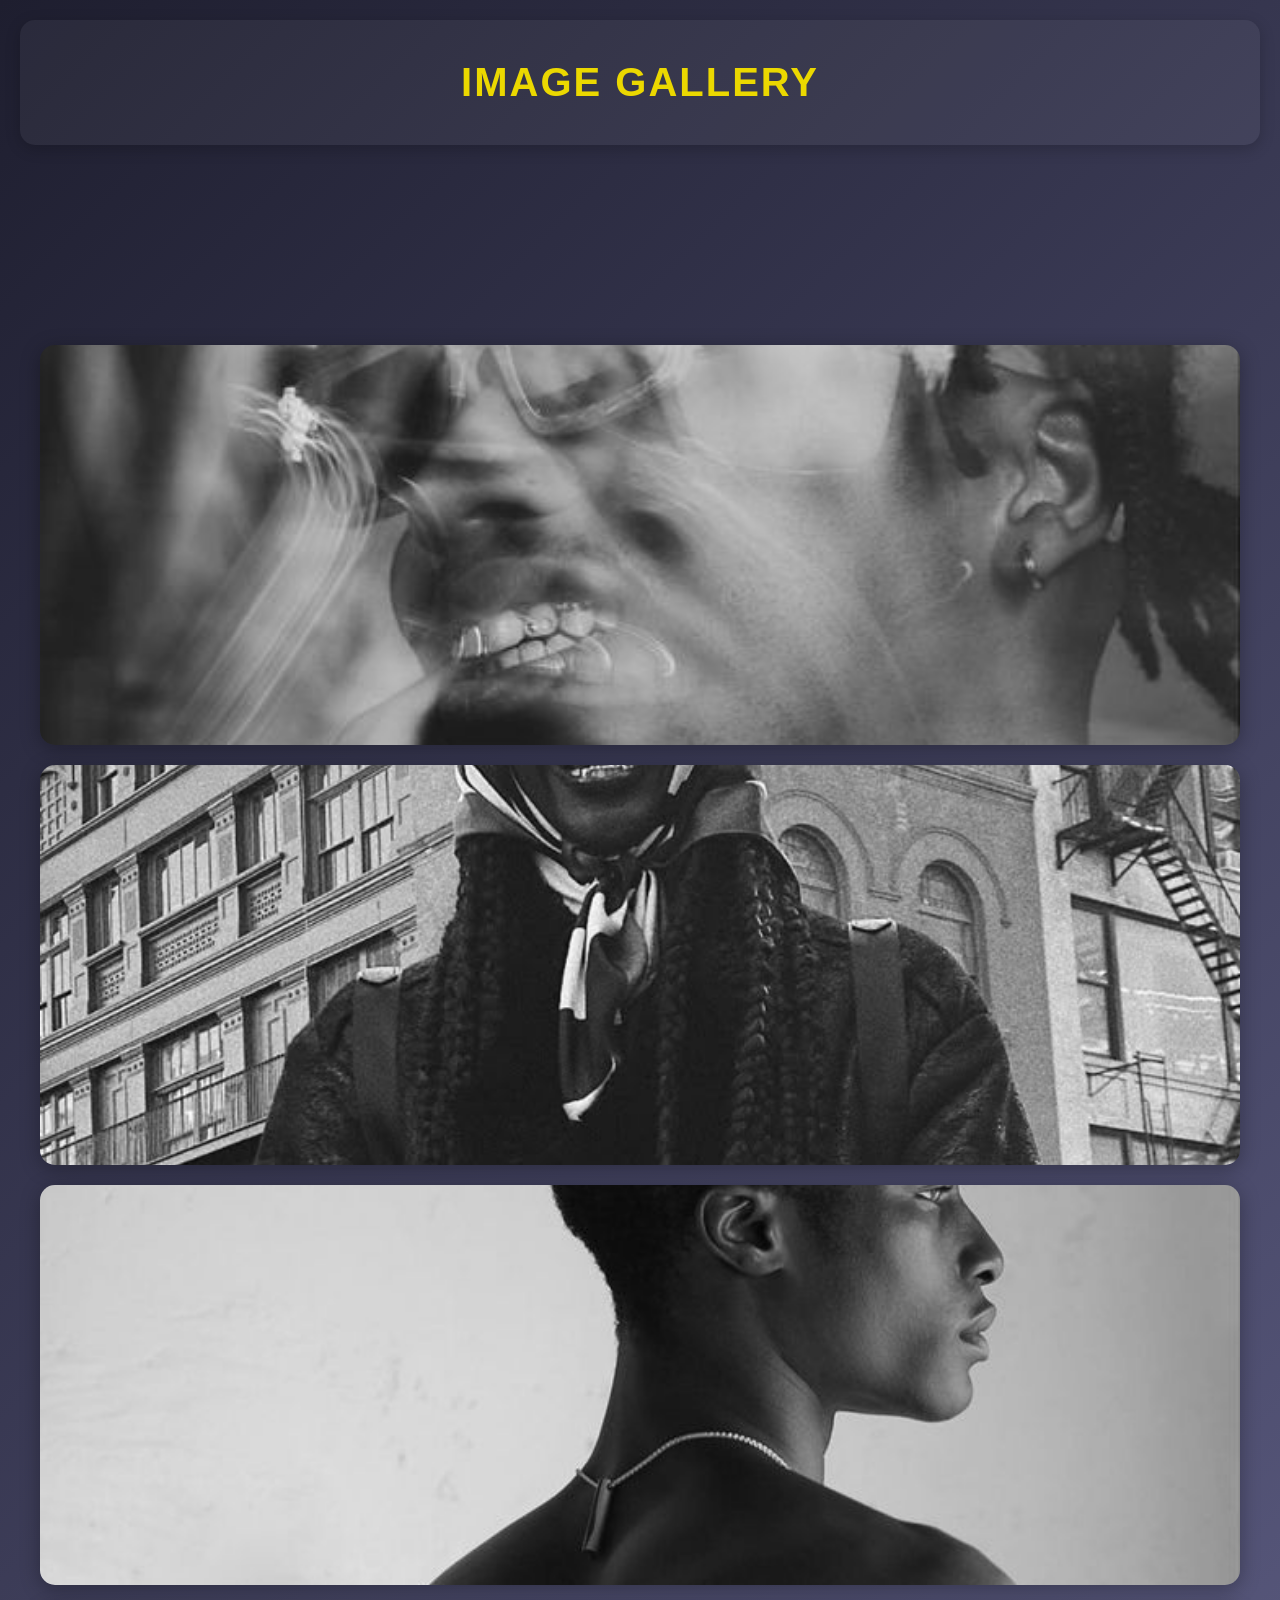
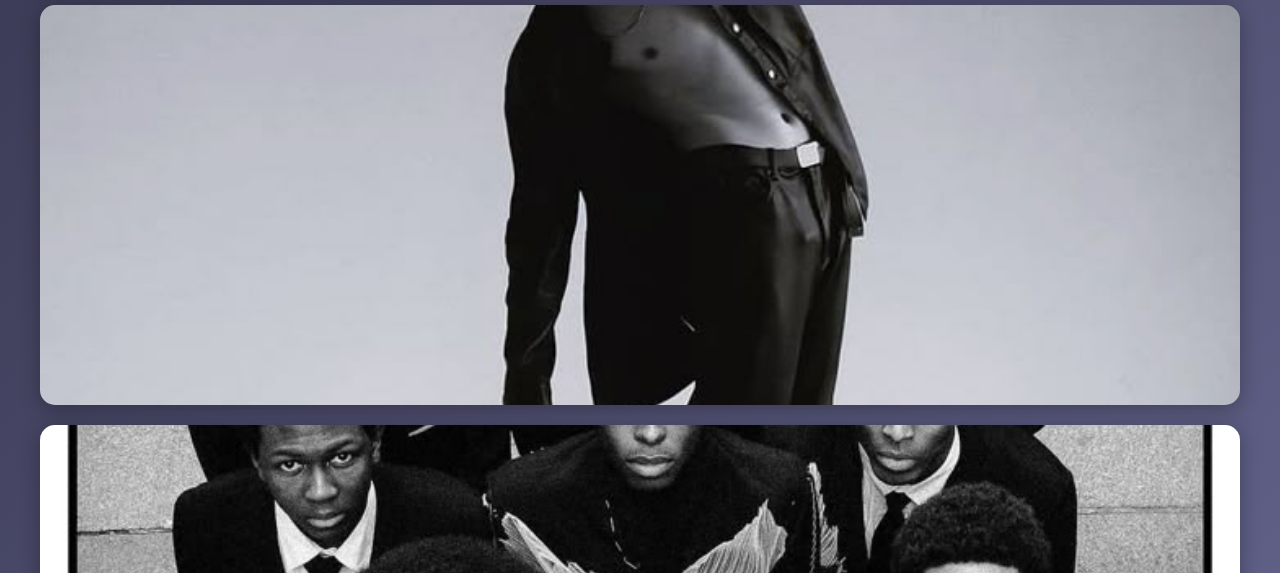
<file: index.html>
<!DOCTYPE html>
<html lang="en">
<head>
    <meta charset="UTF-8">
    <meta name="viewport" content="width=device-width, initial-scale=1.0">
    <title>Sleek Image Gallery</title>
    <link rel="stylesheet" href="styles.css">
</head>
<body>
    <div class="header">
        <h1>Image Gallery</h1>
    </div>

    <div class="gallery">
        <div class="gallery-item">
            <img data-src="a9f3153e-8345-456c-a284-68b29139c97b.jpeg" alt="Image 1" class="lazy">
            <div class="caption">
                
                <p>A sleek description for this image.</p>
            </div>
        </div>
        <div class="gallery-item">
            <img data-src="ab320fed-6595-431e-a168-d07880cf7b4a.jpeg" alt="Image 2" class="lazy">
            <div class="caption">
                
                <p>Another cool caption here.</p>
            </div>
        </div>
        <div class="gallery-item">
            <img data-src="270fbbdf-ad65-414a-b800-87e4e9631450.jpeg" alt="Image 3" class="lazy">
            <div class="caption">
                
                <p>Short and sweet.</p>
            </div>
        </div>
        <div class="gallery-item">
            <img data-src="0028a254-66f3-4940-861b-f3988648e202.jpeg" alt="Image 4" class="lazy">
            <div class="caption">
                
                <p>Reform.</p>
            </div>
        </div>
        <div class="gallery-item">
            <img data-src="c628e23b-bc40-4ab5-9217-a577077f2ed7.jpeg" alt="Image 5" class="lazy">
            <div class="caption">
                
                <p>Exploring new horizons.</p>
            </div>
        </div>
        <div class="gallery-item">
            <img data-src="cd12cb91-49bd-4a21-afbd-3b5f3f33c9b0.jpeg" alt="Image 6" class="lazy">
            <div class="caption">
               
                <p>Anti.</p>
            </div>
        </div>
        <div class="gallery-item">
            <img data-src="We belong to each other.jpeg" alt="Image 7" class="lazy">
            <div class="caption">
               
                <p>Steeze.</p>
            </div>
        </div>
        <div class="gallery-item">
            <img data-src="ed9030bb-042e-4cc5-b2c3-a80355518120.jpeg" alt="Image 8" class="lazy">
            <div class="caption">
                
                <p>Hover.</p>
            </div>
        </div>
        <div class="gallery-item">
            <img data-src="eaaafa03-152b-4b48-b76b-abafc5b3786f.jpeg" alt="Image 9" class="lazy">
            <div class="caption">
                
                <p>A touch of elegance.</p>
            </div>
        </div>
        <div class="gallery-item">
            <img data-src="Best of Black and White Street Photography on 500px.jpeg" alt="Image 10" class="lazy">
            <div class="caption">
                
                <p>MODISH.</p>
            </div>
        </div>
    </div>

    <div class="footer">
        <div class="social-links">
           
            <a href="https://www.instagram.com/bahetzee?igsh=MXkwNmhlNXl2cDZmcQ%3D%3D&utm_source=qr" target="_blank">Instagram</a>
            
        </div>
    </div>

    <script src="script.js"></script>
</body>
</html>
</file>
<file: styles.css>
* {
    margin: 0;
    padding: 0;
    box-sizing: border-box;
    font-family: 'Arial', sans-serif;
}

body {
    min-height: 100vh;
    background: linear-gradient(135deg, #1e1e2f 0%, #8f8fc6 100%);
    color: #fff;
    padding: 20px;
}

/* Header */
.header {
    text-align: center;
    padding: 40px 0;
    background: rgba(255, 255, 255, 0.05);
    border-radius: 15px;
    margin-bottom: 200px;
    box-shadow: 0 4px 15px rgba(0, 0, 0, 0.2);
}

.header h1 {
    font-size: 2.5em;
    letter-spacing: 2px;
    text-transform: uppercase;
    color: #ebd800;
}

/* Gallery Grid */
.gallery {
    display: grid;
    grid-template-columns: repeat(auto-fit, minmax(300px, 1fr));
    gap: 20px;
    max-width: 1200px;
    margin: 0 auto;
    position: relative; 
}

.gallery-item {
    position: relative;
    overflow: hidden;
    border-radius: 15px;
    box-shadow: 0 4px 20px rgba(0, 0, 0, 0.3);
    transition: transform 0.3s ease;
    z-index: 1;
}
.gallery-item.expanded {
    position: absolute;
    top: 50%;
    left: 50%;
    transform: translate(-50%, -50%) scale(1.5); /* Overlaps and enlarges */
    z-index: 10;
    transition: transform 0.3s ease;
}

.gallery-item.expanded img {
    height: auto; /* Allows natural height when expanded */
    max-height: 80vh; /* Limits height to viewport */
}

.gallery-item:hover {
    transform: scale(1.09);
}

.gallery-item img {
    width: 100%;
    height: 400px;
    object-fit: cover;
    display: block;
    opacity: 0;
    transition: opacity 0.5s ease;
}
.gallery-item.expanded .caption {
    transform: translateY(0); /* Caption always visible when expanded */
}

.gallery-item img.loaded {
    opacity: 1;
}

/* Caption */
.caption {
    position: absolute;
    bottom: 0;
    left: 0;
    right: 0;
    background: linear-gradient(to top, rgba(0, 0, 0, 0.8), transparent);
    padding: 20px;
    color: #fff;
    transform: translateY(100%);
    transition: transform 0.3s ease;
}

.gallery-item:hover .caption {
    transform: translateY(0);
}

.caption h3 {
    font-size: 1.2em;
    margin-bottom: 5px;
}

.caption p {
    font-size: 0.9em;
    color: #d3d3d3;
}

/* Social Media Footer */
.footer {
    text-align: center;
    padding: 40px 0;
    margin-top: 40px;
    position: relative;
    z-index: 2;
}

.social-links a {
    color: #f1fd42;
    font-size: 1.5em;
    margin: 0 15px;
    text-decoration: none;
    transition: color 0.3s ease, transform 0.3s ease;
}

.social-links a:hover {
    color: #f4efee;
    transform: scale(1.2);
}

/* Media Queries */
@media (max-width: 768px) {
    .gallery {
        grid-template-columns: repeat(auto-fit, minmax(250px, 1fr));
    }

    .header h1 {
        font-size: 2em;
    }
}

@media (max-width: 480px) {
    .gallery {
        grid-template-columns: 1fr;
    }

    .gallery-item img {
        height: 200px;
    }
}
@media (max-width: 480px) {
    .gallery-item.expanded {
        transform: translate(-50%, -50%) scale(1.1); /* Even smaller on mobile */
    }
}
/* Add to existing media queries */
@media (max-width: 768px) {
    .gallery-item.expanded {
        transform: translate(-50%, -50%) scale(1.2); /* Smaller scale on tablets */
    }
}
</file>
